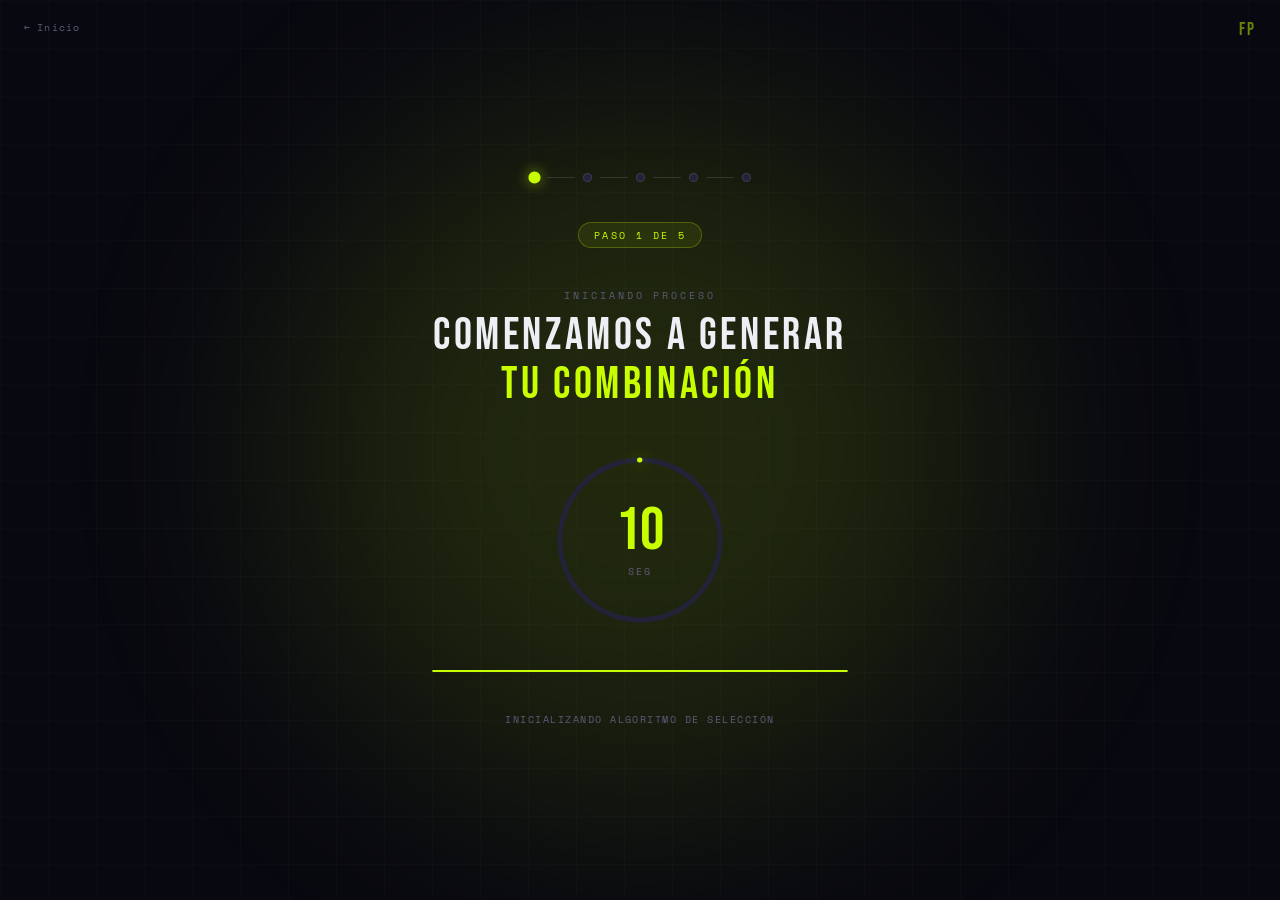
<file: espera/paso1.html>
<!DOCTYPE html>
<html lang="es">
<head>
  <meta charset="UTF-8"/>
  <meta name="viewport" content="width=device-width,initial-scale=1.0"/>
  <title>Formando Palabras · Paso 1 de 5</title>
  <meta http-equiv="X-Content-Type-Options" content="nosniff"/>
  <meta http-equiv="X-Frame-Options" content="DENY"/>
  <link rel="preconnect" href="https://fonts.googleapis.com"/>
  <link rel="preconnect" href="https://fonts.gstatic.com" crossorigin/>
  <link href="https://fonts.googleapis.com/css2?family=Syne:wght@700;800&family=Space+Mono&family=Bebas+Neue&display=swap" rel="stylesheet"/>
  <style>
    :root{
      --bg:#080810;--surface:#12121f;--surface2:#1a1a2e;--surface3:#222238;
      --border:rgba(255,255,255,0.07);--border2:rgba(255,255,255,0.12);
      --accent:#c8ff00;--accent-rgb:200,255,0;
      --text:#eeeef5;--text-2:#9898b8;--text-3:#5c5c7a;
      --f-head:'Syne',sans-serif;--f-display:'Bebas Neue',sans-serif;--f-mono:'Space Mono',monospace;
    }
    *,*::before,*::after{box-sizing:border-box;margin:0;padding:0}
    html{-webkit-font-smoothing:antialiased}
    body{
      background:var(--bg);color:var(--text);
      font-family:var(--f-head);
      min-height:100vh;overflow:hidden;
      display:flex;align-items:center;justify-content:center;
    }

    /* Grid overlay */
    body::before{
      content:'';position:fixed;inset:0;
      background-image:linear-gradient(rgba(255,255,255,.015) 1px,transparent 1px),linear-gradient(90deg,rgba(255,255,255,.015) 1px,transparent 1px);
      background-size:48px 48px;pointer-events:none;z-index:0;
    }

    /* Ambient blob única por paso */
    .blob{
      position:fixed;border-radius:50%;filter:blur(130px);
      opacity:.13;pointer-events:none;z-index:0;
      background:var(--accent);
      width:700px;height:700px;
      top:50%;left:50%;transform:translate(-50%,-50%);
      animation:pulse 4s ease-in-out infinite;
    }
    @keyframes pulse{0%,100%{transform:translate(-50%,-50%) scale(1);opacity:.13}50%{transform:translate(-50%,-50%) scale(1.15);opacity:.18}}

    /* Inner */
    .inner{
      position:relative;z-index:1;
      display:flex;flex-direction:column;
      align-items:center;gap:2.5rem;
      width:100%;max-width:480px;
      padding:2rem;text-align:center;
    }

    /* Step bar top */
    .steps{
      display:flex;gap:.5rem;align-items:center;
    }
    .sdot{
      width:9px;height:9px;border-radius:50%;
      background:var(--surface3);border:1px solid var(--border2);
      transition:all .3s;
    }
    .sdot.done{background:rgba(var(--accent-rgb),.35);border-color:rgba(var(--accent-rgb),.5)}
    .sdot.active{background:var(--accent);border-color:var(--accent);box-shadow:0 0 10px rgba(var(--accent-rgb),.6);transform:scale(1.35)}
    .sline{width:28px;height:1px;background:var(--border2);flex-shrink:0}
    .sline.done{background:rgba(var(--accent-rgb),.4)}

    /* Number badge */
    .step-badge{
      font-family:var(--f-mono);font-size:.6rem;letter-spacing:.25em;
      text-transform:uppercase;color:var(--accent);
      background:rgba(var(--accent-rgb),.08);
      border:1px solid rgba(var(--accent-rgb),.25);
      border-radius:99px;padding:.3rem .9rem;
    }

    /* Headline */
    .headline-top{
      font-family:var(--f-mono);font-size:.62rem;letter-spacing:.3em;
      text-transform:uppercase;color:var(--text-3);margin-bottom:.5rem;
    }
    .headline-main{
      font-family:var(--f-display);
      font-size:clamp(2rem,7vw,2.8rem);
      letter-spacing:.08em;line-height:1.1;color:var(--text);
    }
    .headline-main em{color:var(--accent);font-style:normal}

    /* Ring */
    .ring-wrap{position:relative;width:180px;height:180px;flex-shrink:0}
    .ring-wrap svg{transform:rotate(-90deg)}
    .ring-track{fill:none;stroke:var(--surface3);stroke-width:5}
    .ring-fill{
      fill:none;stroke:var(--accent);stroke-width:5;
      stroke-linecap:round;stroke-dasharray:502;stroke-dashoffset:0;
      filter:drop-shadow(0 0 8px rgba(var(--accent-rgb),.65));
    }
    .ring-center{
      position:absolute;inset:0;
      display:flex;flex-direction:column;align-items:center;justify-content:center;gap:.1rem;
    }
    .ring-num{font-family:var(--f-display);font-size:3.8rem;color:var(--accent);line-height:1}
    .ring-unit{font-family:var(--f-mono);font-size:.6rem;color:var(--text-3);letter-spacing:.2em;text-transform:uppercase}

    /* Progress bar */
    .bar-wrap{width:100%;height:2px;background:var(--surface3);border-radius:99px;overflow:hidden}
    .bar-fill{height:100%;background:var(--accent);border-radius:99px;width:0%;box-shadow:0 0 8px rgba(var(--accent-rgb),.5)}

    /* Status */
    .status{font-family:var(--f-mono);font-size:.62rem;letter-spacing:.15em;text-transform:uppercase;color:var(--text-3)}

    /* Back link */
    .back-link{
      position:fixed;top:1.2rem;left:1.5rem;z-index:10;
      font-family:var(--f-mono);font-size:.65rem;color:var(--text-3);
      letter-spacing:.1em;text-decoration:none;
      display:flex;align-items:center;gap:.4rem;
      transition:color .2s;
    }
    .back-link:hover{color:var(--accent)}
    .back-link::before{content:'←'}

    /* Page title top-right */
    .page-id{
      position:fixed;top:1.2rem;right:1.5rem;z-index:10;
      font-family:var(--f-display);font-size:1.1rem;
      color:var(--accent);letter-spacing:.1em;opacity:.5;
    }

    /* Entrance animation */
    .inner{animation:fadeUp .45s cubic-bezier(.22,1,.36,1) both}
    @keyframes fadeUp{from{opacity:0;transform:translateY(20px)}to{opacity:1;transform:translateY(0)}}
  </style>
</head>
<body>

<div class="blob"></div>
<a class="back-link" href="../index.html">Inicio</a>
<div class="page-id">FP</div>

<div class="inner">

  <!-- Dots -->
  <div class="steps" id="steps"></div>

  <!-- Badge -->
  <div class="step-badge">Paso 1 de 5</div>

  <!-- Headline -->
  <div>
    <div class="headline-top">INICIANDO PROCESO</div>
    <div class="headline-main">Comenzamos a generar<br/><em>tu combinación</em></div>
  </div>

  <!-- Ring -->
  <div class="ring-wrap">
    <svg width="180" height="180" viewBox="0 0 180 180" aria-hidden="true">
      <circle class="ring-track" cx="90" cy="90" r="80"/>
      <circle class="ring-fill" cx="90" cy="90" r="80" id="ring"/>
    </svg>
    <div class="ring-center">
      <div class="ring-num" id="num">11</div>
      <div class="ring-unit">seg</div>
    </div>
  </div>

  <!-- Bar -->
  <div class="bar-wrap"><div class="bar-fill" id="bar"></div></div>

  <!-- Status -->
  <div class="status">inicializando algoritmo de selección</div>

</div>

<script>
const SECS     = 11;
const STEP     = 1;
const TOTAL    = 5;
const NEXT_URL = 'paso2.html';

// Dots
(function(){
  const wrap = document.getElementById('steps');
  for(let i=1;i<=TOTAL;i++){
    const d=document.createElement('div');
    d.className='sdot'+(i<STEP?' done':i===STEP?' active':'');
    wrap.appendChild(d);
    if(i<TOTAL){
      const l=document.createElement('div');
      l.className='sline'+(i<STEP?' done':'');
      wrap.appendChild(l);
    }
  }
})();

// Guardar palabra generada si no existe
if(!sessionStorage.getItem('fp_word')){
  const L='ABCDEFGHIJKLMNOPQRSTUVWXYZ';
  sessionStorage.setItem('fp_word',[0,1,2,3].map(()=>L[Math.floor(Math.random()*26)]).join(''));
}

// Countdown
let rem = SECS;
const numEl  = document.getElementById('num');
const ringEl = document.getElementById('ring');
const barEl  = document.getElementById('bar');
const C      = 2*Math.PI*80;

numEl.textContent = rem;
ringEl.style.transition='none';
ringEl.style.strokeDashoffset='0';
barEl.style.transition='none';
barEl.style.width='0%';

requestAnimationFrame(()=>requestAnimationFrame(()=>{
  ringEl.style.transition=`stroke-dashoffset ${SECS}s linear`;
  ringEl.style.strokeDashoffset=C;
  barEl.style.transition=`width ${SECS}s linear`;
  barEl.style.width='100%';
}));

const iv=setInterval(()=>{
  rem--;
  numEl.textContent=rem;
  if(rem<=0){
    clearInterval(iv);
    window.location.href=NEXT_URL;
  }
},1000);
</script>
</body>
</html>
</file>
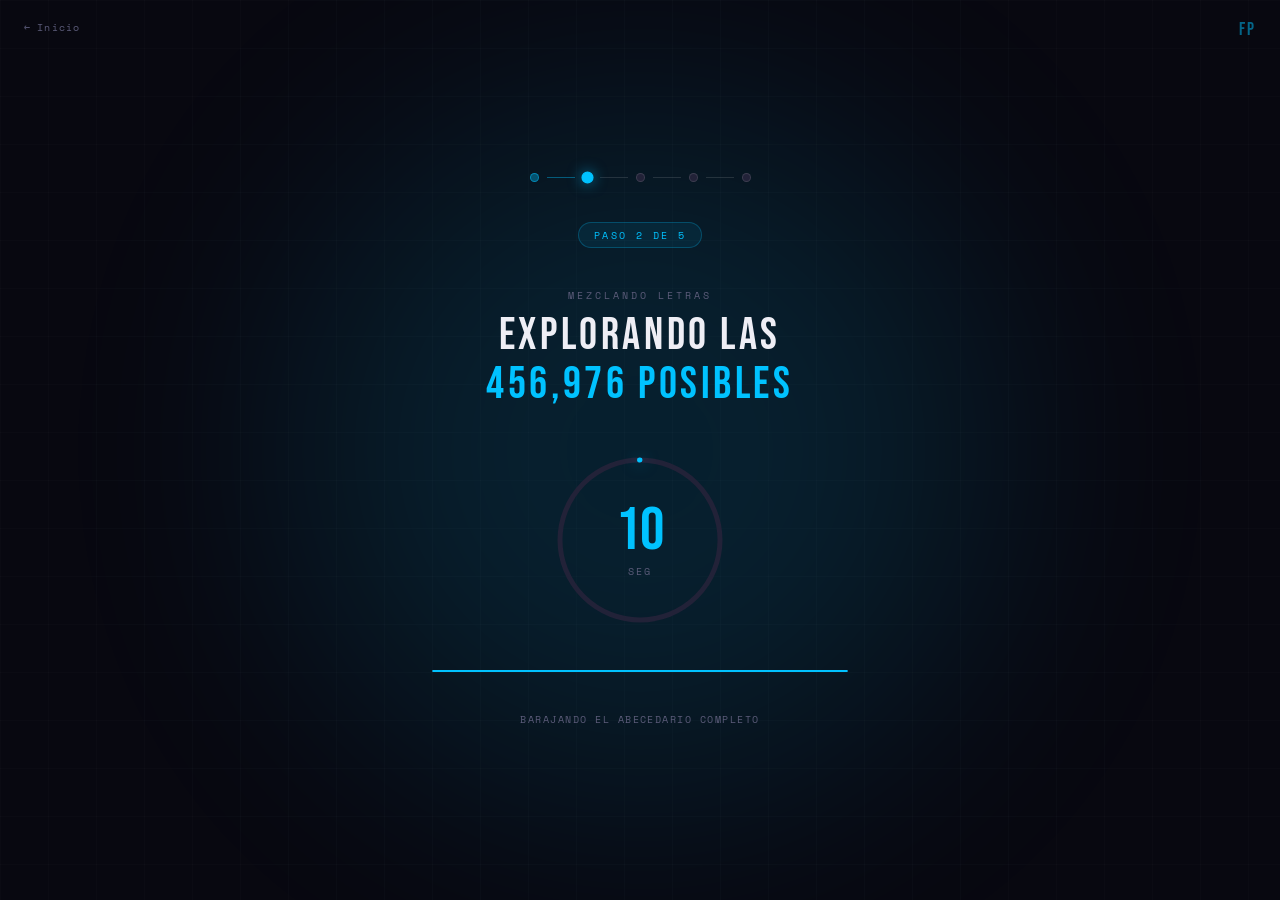
<file: espera/paso2.html>
<!DOCTYPE html>
<html lang="es">
<head>
  <meta charset="UTF-8"/>
  <meta name="viewport" content="width=device-width,initial-scale=1.0"/>
  <title>Formando Palabras · Paso 2 de 5</title>
  <meta http-equiv="X-Content-Type-Options" content="nosniff"/>
  <meta http-equiv="X-Frame-Options" content="DENY"/>
  <link rel="preconnect" href="https://fonts.googleapis.com"/>
  <link rel="preconnect" href="https://fonts.gstatic.com" crossorigin/>
  <link href="https://fonts.googleapis.com/css2?family=Syne:wght@700;800&family=Space+Mono&family=Bebas+Neue&display=swap" rel="stylesheet"/>
  <style>
    :root{
      --bg:#080810;--surface:#12121f;--surface2:#1a1a2e;--surface3:#222238;
      --border:rgba(255,255,255,0.07);--border2:rgba(255,255,255,0.12);
      --accent:#00c2ff;--accent-rgb:0,194,255;
      --text:#eeeef5;--text-2:#9898b8;--text-3:#5c5c7a;
      --f-head:'Syne',sans-serif;--f-display:'Bebas Neue',sans-serif;--f-mono:'Space Mono',monospace;
    }
    *,*::before,*::after{box-sizing:border-box;margin:0;padding:0}
    html{-webkit-font-smoothing:antialiased}
    body{
      background:var(--bg);color:var(--text);
      font-family:var(--f-head);
      min-height:100vh;overflow:hidden;
      display:flex;align-items:center;justify-content:center;
    }

    /* Grid overlay */
    body::before{
      content:'';position:fixed;inset:0;
      background-image:linear-gradient(rgba(255,255,255,.015) 1px,transparent 1px),linear-gradient(90deg,rgba(255,255,255,.015) 1px,transparent 1px);
      background-size:48px 48px;pointer-events:none;z-index:0;
    }

    /* Ambient blob única por paso */
    .blob{
      position:fixed;border-radius:50%;filter:blur(130px);
      opacity:.13;pointer-events:none;z-index:0;
      background:var(--accent);
      width:700px;height:700px;
      top:50%;left:50%;transform:translate(-50%,-50%);
      animation:pulse 4s ease-in-out infinite;
    }
    @keyframes pulse{0%,100%{transform:translate(-50%,-50%) scale(1);opacity:.13}50%{transform:translate(-50%,-50%) scale(1.15);opacity:.18}}

    /* Inner */
    .inner{
      position:relative;z-index:1;
      display:flex;flex-direction:column;
      align-items:center;gap:2.5rem;
      width:100%;max-width:480px;
      padding:2rem;text-align:center;
    }

    /* Step bar top */
    .steps{
      display:flex;gap:.5rem;align-items:center;
    }
    .sdot{
      width:9px;height:9px;border-radius:50%;
      background:var(--surface3);border:1px solid var(--border2);
      transition:all .3s;
    }
    .sdot.done{background:rgba(var(--accent-rgb),.35);border-color:rgba(var(--accent-rgb),.5)}
    .sdot.active{background:var(--accent);border-color:var(--accent);box-shadow:0 0 10px rgba(var(--accent-rgb),.6);transform:scale(1.35)}
    .sline{width:28px;height:1px;background:var(--border2);flex-shrink:0}
    .sline.done{background:rgba(var(--accent-rgb),.4)}

    /* Number badge */
    .step-badge{
      font-family:var(--f-mono);font-size:.6rem;letter-spacing:.25em;
      text-transform:uppercase;color:var(--accent);
      background:rgba(var(--accent-rgb),.08);
      border:1px solid rgba(var(--accent-rgb),.25);
      border-radius:99px;padding:.3rem .9rem;
    }

    /* Headline */
    .headline-top{
      font-family:var(--f-mono);font-size:.62rem;letter-spacing:.3em;
      text-transform:uppercase;color:var(--text-3);margin-bottom:.5rem;
    }
    .headline-main{
      font-family:var(--f-display);
      font-size:clamp(2rem,7vw,2.8rem);
      letter-spacing:.08em;line-height:1.1;color:var(--text);
    }
    .headline-main em{color:var(--accent);font-style:normal}

    /* Ring */
    .ring-wrap{position:relative;width:180px;height:180px;flex-shrink:0}
    .ring-wrap svg{transform:rotate(-90deg)}
    .ring-track{fill:none;stroke:var(--surface3);stroke-width:5}
    .ring-fill{
      fill:none;stroke:var(--accent);stroke-width:5;
      stroke-linecap:round;stroke-dasharray:502;stroke-dashoffset:0;
      filter:drop-shadow(0 0 8px rgba(var(--accent-rgb),.65));
    }
    .ring-center{
      position:absolute;inset:0;
      display:flex;flex-direction:column;align-items:center;justify-content:center;gap:.1rem;
    }
    .ring-num{font-family:var(--f-display);font-size:3.8rem;color:var(--accent);line-height:1}
    .ring-unit{font-family:var(--f-mono);font-size:.6rem;color:var(--text-3);letter-spacing:.2em;text-transform:uppercase}

    /* Progress bar */
    .bar-wrap{width:100%;height:2px;background:var(--surface3);border-radius:99px;overflow:hidden}
    .bar-fill{height:100%;background:var(--accent);border-radius:99px;width:0%;box-shadow:0 0 8px rgba(var(--accent-rgb),.5)}

    /* Status */
    .status{font-family:var(--f-mono);font-size:.62rem;letter-spacing:.15em;text-transform:uppercase;color:var(--text-3)}

    /* Back link */
    .back-link{
      position:fixed;top:1.2rem;left:1.5rem;z-index:10;
      font-family:var(--f-mono);font-size:.65rem;color:var(--text-3);
      letter-spacing:.1em;text-decoration:none;
      display:flex;align-items:center;gap:.4rem;
      transition:color .2s;
    }
    .back-link:hover{color:var(--accent)}
    .back-link::before{content:'←'}

    /* Page title top-right */
    .page-id{
      position:fixed;top:1.2rem;right:1.5rem;z-index:10;
      font-family:var(--f-display);font-size:1.1rem;
      color:var(--accent);letter-spacing:.1em;opacity:.5;
    }

    /* Entrance animation */
    .inner{animation:fadeUp .45s cubic-bezier(.22,1,.36,1) both}
    @keyframes fadeUp{from{opacity:0;transform:translateY(20px)}to{opacity:1;transform:translateY(0)}}
  </style>
</head>
<body>

<div class="blob"></div>
<a class="back-link" href="../index.html">Inicio</a>
<div class="page-id">FP</div>

<div class="inner">

  <!-- Dots -->
  <div class="steps" id="steps"></div>

  <!-- Badge -->
  <div class="step-badge">Paso 2 de 5</div>

  <!-- Headline -->
  <div>
    <div class="headline-top">MEZCLANDO LETRAS</div>
    <div class="headline-main">Explorando las<br/><em>456,976 posibles</em></div>
  </div>

  <!-- Ring -->
  <div class="ring-wrap">
    <svg width="180" height="180" viewBox="0 0 180 180" aria-hidden="true">
      <circle class="ring-track" cx="90" cy="90" r="80"/>
      <circle class="ring-fill" cx="90" cy="90" r="80" id="ring"/>
    </svg>
    <div class="ring-center">
      <div class="ring-num" id="num">11</div>
      <div class="ring-unit">seg</div>
    </div>
  </div>

  <!-- Bar -->
  <div class="bar-wrap"><div class="bar-fill" id="bar"></div></div>

  <!-- Status -->
  <div class="status">barajando el abecedario completo</div>

</div>

<script>
const SECS     = 11;
const STEP     = 2;
const TOTAL    = 5;
const NEXT_URL = 'paso3.html';

// Dots
(function(){
  const wrap = document.getElementById('steps');
  for(let i=1;i<=TOTAL;i++){
    const d=document.createElement('div');
    d.className='sdot'+(i<STEP?' done':i===STEP?' active':'');
    wrap.appendChild(d);
    if(i<TOTAL){
      const l=document.createElement('div');
      l.className='sline'+(i<STEP?' done':'');
      wrap.appendChild(l);
    }
  }
})();

// Guardar palabra generada si no existe
if(!sessionStorage.getItem('fp_word')){
  const L='ABCDEFGHIJKLMNOPQRSTUVWXYZ';
  sessionStorage.setItem('fp_word',[0,1,2,3].map(()=>L[Math.floor(Math.random()*26)]).join(''));
}

// Countdown
let rem = SECS;
const numEl  = document.getElementById('num');
const ringEl = document.getElementById('ring');
const barEl  = document.getElementById('bar');
const C      = 2*Math.PI*80;

numEl.textContent = rem;
ringEl.style.transition='none';
ringEl.style.strokeDashoffset='0';
barEl.style.transition='none';
barEl.style.width='0%';

requestAnimationFrame(()=>requestAnimationFrame(()=>{
  ringEl.style.transition=`stroke-dashoffset ${SECS}s linear`;
  ringEl.style.strokeDashoffset=C;
  barEl.style.transition=`width ${SECS}s linear`;
  barEl.style.width='100%';
}));

const iv=setInterval(()=>{
  rem--;
  numEl.textContent=rem;
  if(rem<=0){
    clearInterval(iv);
    window.location.href=NEXT_URL;
  }
},1000);
</script>
</body>
</html>
</file>
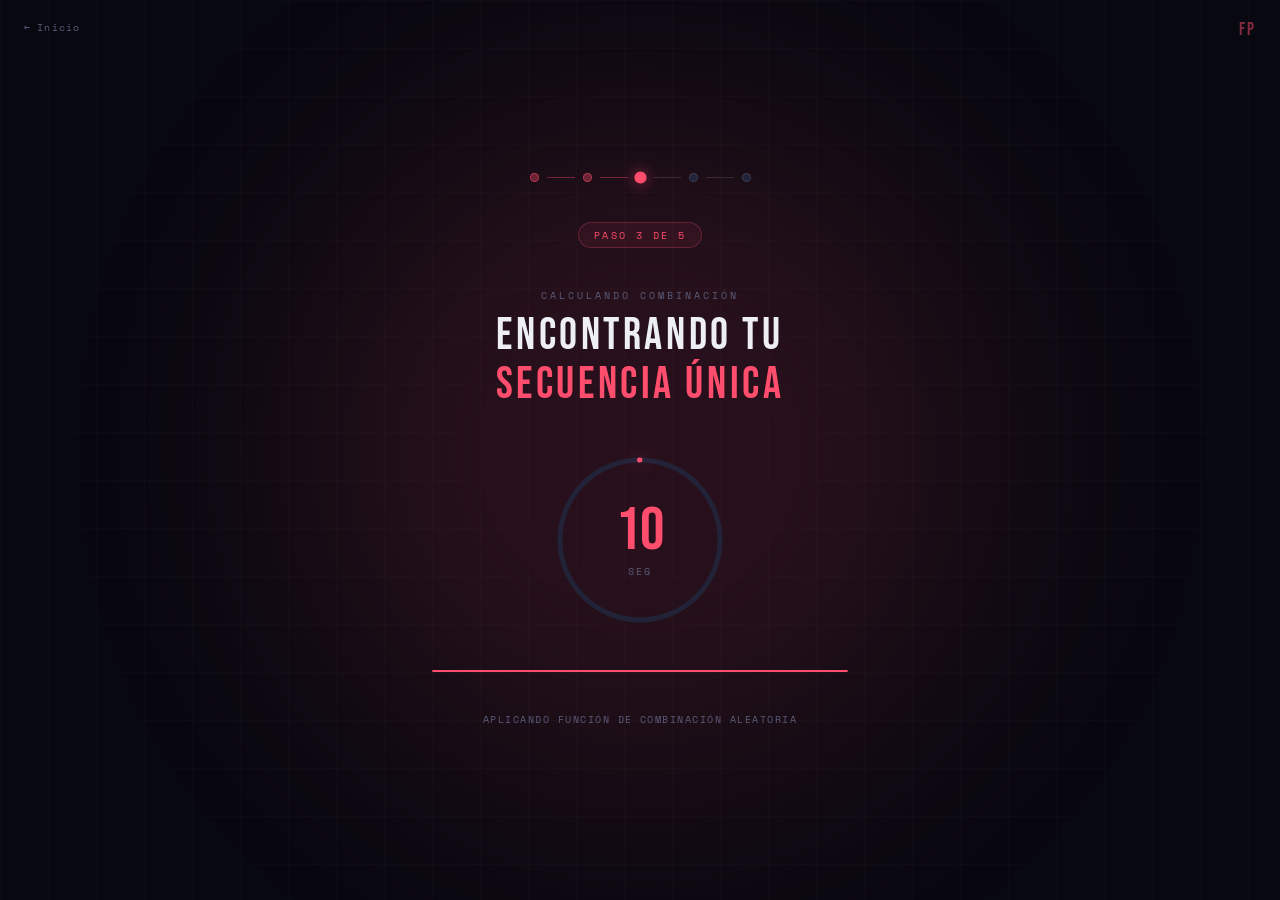
<file: espera/paso3.html>
<!DOCTYPE html>
<html lang="es">
<head>
  <meta charset="UTF-8"/>
  <meta name="viewport" content="width=device-width,initial-scale=1.0"/>
  <title>Formando Palabras · Paso 3 de 5</title>
  <meta http-equiv="X-Content-Type-Options" content="nosniff"/>
  <meta http-equiv="X-Frame-Options" content="DENY"/>
  <link rel="preconnect" href="https://fonts.googleapis.com"/>
  <link rel="preconnect" href="https://fonts.gstatic.com" crossorigin/>
  <link href="https://fonts.googleapis.com/css2?family=Syne:wght@700;800&family=Space+Mono&family=Bebas+Neue&display=swap" rel="stylesheet"/>
  <style>
    :root{
      --bg:#080810;--surface:#12121f;--surface2:#1a1a2e;--surface3:#222238;
      --border:rgba(255,255,255,0.07);--border2:rgba(255,255,255,0.12);
      --accent:#ff4d6d;--accent-rgb:255,77,109;
      --text:#eeeef5;--text-2:#9898b8;--text-3:#5c5c7a;
      --f-head:'Syne',sans-serif;--f-display:'Bebas Neue',sans-serif;--f-mono:'Space Mono',monospace;
    }
    *,*::before,*::after{box-sizing:border-box;margin:0;padding:0}
    html{-webkit-font-smoothing:antialiased}
    body{
      background:var(--bg);color:var(--text);
      font-family:var(--f-head);
      min-height:100vh;overflow:hidden;
      display:flex;align-items:center;justify-content:center;
    }

    /* Grid overlay */
    body::before{
      content:'';position:fixed;inset:0;
      background-image:linear-gradient(rgba(255,255,255,.015) 1px,transparent 1px),linear-gradient(90deg,rgba(255,255,255,.015) 1px,transparent 1px);
      background-size:48px 48px;pointer-events:none;z-index:0;
    }

    /* Ambient blob única por paso */
    .blob{
      position:fixed;border-radius:50%;filter:blur(130px);
      opacity:.13;pointer-events:none;z-index:0;
      background:var(--accent);
      width:700px;height:700px;
      top:50%;left:50%;transform:translate(-50%,-50%);
      animation:pulse 4s ease-in-out infinite;
    }
    @keyframes pulse{0%,100%{transform:translate(-50%,-50%) scale(1);opacity:.13}50%{transform:translate(-50%,-50%) scale(1.15);opacity:.18}}

    /* Inner */
    .inner{
      position:relative;z-index:1;
      display:flex;flex-direction:column;
      align-items:center;gap:2.5rem;
      width:100%;max-width:480px;
      padding:2rem;text-align:center;
    }

    /* Step bar top */
    .steps{
      display:flex;gap:.5rem;align-items:center;
    }
    .sdot{
      width:9px;height:9px;border-radius:50%;
      background:var(--surface3);border:1px solid var(--border2);
      transition:all .3s;
    }
    .sdot.done{background:rgba(var(--accent-rgb),.35);border-color:rgba(var(--accent-rgb),.5)}
    .sdot.active{background:var(--accent);border-color:var(--accent);box-shadow:0 0 10px rgba(var(--accent-rgb),.6);transform:scale(1.35)}
    .sline{width:28px;height:1px;background:var(--border2);flex-shrink:0}
    .sline.done{background:rgba(var(--accent-rgb),.4)}

    /* Number badge */
    .step-badge{
      font-family:var(--f-mono);font-size:.6rem;letter-spacing:.25em;
      text-transform:uppercase;color:var(--accent);
      background:rgba(var(--accent-rgb),.08);
      border:1px solid rgba(var(--accent-rgb),.25);
      border-radius:99px;padding:.3rem .9rem;
    }

    /* Headline */
    .headline-top{
      font-family:var(--f-mono);font-size:.62rem;letter-spacing:.3em;
      text-transform:uppercase;color:var(--text-3);margin-bottom:.5rem;
    }
    .headline-main{
      font-family:var(--f-display);
      font-size:clamp(2rem,7vw,2.8rem);
      letter-spacing:.08em;line-height:1.1;color:var(--text);
    }
    .headline-main em{color:var(--accent);font-style:normal}

    /* Ring */
    .ring-wrap{position:relative;width:180px;height:180px;flex-shrink:0}
    .ring-wrap svg{transform:rotate(-90deg)}
    .ring-track{fill:none;stroke:var(--surface3);stroke-width:5}
    .ring-fill{
      fill:none;stroke:var(--accent);stroke-width:5;
      stroke-linecap:round;stroke-dasharray:502;stroke-dashoffset:0;
      filter:drop-shadow(0 0 8px rgba(var(--accent-rgb),.65));
    }
    .ring-center{
      position:absolute;inset:0;
      display:flex;flex-direction:column;align-items:center;justify-content:center;gap:.1rem;
    }
    .ring-num{font-family:var(--f-display);font-size:3.8rem;color:var(--accent);line-height:1}
    .ring-unit{font-family:var(--f-mono);font-size:.6rem;color:var(--text-3);letter-spacing:.2em;text-transform:uppercase}

    /* Progress bar */
    .bar-wrap{width:100%;height:2px;background:var(--surface3);border-radius:99px;overflow:hidden}
    .bar-fill{height:100%;background:var(--accent);border-radius:99px;width:0%;box-shadow:0 0 8px rgba(var(--accent-rgb),.5)}

    /* Status */
    .status{font-family:var(--f-mono);font-size:.62rem;letter-spacing:.15em;text-transform:uppercase;color:var(--text-3)}

    /* Back link */
    .back-link{
      position:fixed;top:1.2rem;left:1.5rem;z-index:10;
      font-family:var(--f-mono);font-size:.65rem;color:var(--text-3);
      letter-spacing:.1em;text-decoration:none;
      display:flex;align-items:center;gap:.4rem;
      transition:color .2s;
    }
    .back-link:hover{color:var(--accent)}
    .back-link::before{content:'←'}

    /* Page title top-right */
    .page-id{
      position:fixed;top:1.2rem;right:1.5rem;z-index:10;
      font-family:var(--f-display);font-size:1.1rem;
      color:var(--accent);letter-spacing:.1em;opacity:.5;
    }

    /* Entrance animation */
    .inner{animation:fadeUp .45s cubic-bezier(.22,1,.36,1) both}
    @keyframes fadeUp{from{opacity:0;transform:translateY(20px)}to{opacity:1;transform:translateY(0)}}
  </style>
</head>
<body>

<div class="blob"></div>
<a class="back-link" href="../index.html">Inicio</a>
<div class="page-id">FP</div>

<div class="inner">

  <!-- Dots -->
  <div class="steps" id="steps"></div>

  <!-- Badge -->
  <div class="step-badge">Paso 3 de 5</div>

  <!-- Headline -->
  <div>
    <div class="headline-top">CALCULANDO COMBINACIÓN</div>
    <div class="headline-main">Encontrando tu<br/><em>secuencia única</em></div>
  </div>

  <!-- Ring -->
  <div class="ring-wrap">
    <svg width="180" height="180" viewBox="0 0 180 180" aria-hidden="true">
      <circle class="ring-track" cx="90" cy="90" r="80"/>
      <circle class="ring-fill" cx="90" cy="90" r="80" id="ring"/>
    </svg>
    <div class="ring-center">
      <div class="ring-num" id="num">11</div>
      <div class="ring-unit">seg</div>
    </div>
  </div>

  <!-- Bar -->
  <div class="bar-wrap"><div class="bar-fill" id="bar"></div></div>

  <!-- Status -->
  <div class="status">aplicando función de combinación aleatoria</div>

</div>

<script>
const SECS     = 11;
const STEP     = 3;
const TOTAL    = 5;
const NEXT_URL = 'paso4.html';

// Dots
(function(){
  const wrap = document.getElementById('steps');
  for(let i=1;i<=TOTAL;i++){
    const d=document.createElement('div');
    d.className='sdot'+(i<STEP?' done':i===STEP?' active':'');
    wrap.appendChild(d);
    if(i<TOTAL){
      const l=document.createElement('div');
      l.className='sline'+(i<STEP?' done':'');
      wrap.appendChild(l);
    }
  }
})();

// Guardar palabra generada si no existe
if(!sessionStorage.getItem('fp_word')){
  const L='ABCDEFGHIJKLMNOPQRSTUVWXYZ';
  sessionStorage.setItem('fp_word',[0,1,2,3].map(()=>L[Math.floor(Math.random()*26)]).join(''));
}

// Countdown
let rem = SECS;
const numEl  = document.getElementById('num');
const ringEl = document.getElementById('ring');
const barEl  = document.getElementById('bar');
const C      = 2*Math.PI*80;

numEl.textContent = rem;
ringEl.style.transition='none';
ringEl.style.strokeDashoffset='0';
barEl.style.transition='none';
barEl.style.width='0%';

requestAnimationFrame(()=>requestAnimationFrame(()=>{
  ringEl.style.transition=`stroke-dashoffset ${SECS}s linear`;
  ringEl.style.strokeDashoffset=C;
  barEl.style.transition=`width ${SECS}s linear`;
  barEl.style.width='100%';
}));

const iv=setInterval(()=>{
  rem--;
  numEl.textContent=rem;
  if(rem<=0){
    clearInterval(iv);
    window.location.href=NEXT_URL;
  }
},1000);
</script>
</body>
</html>
</file>
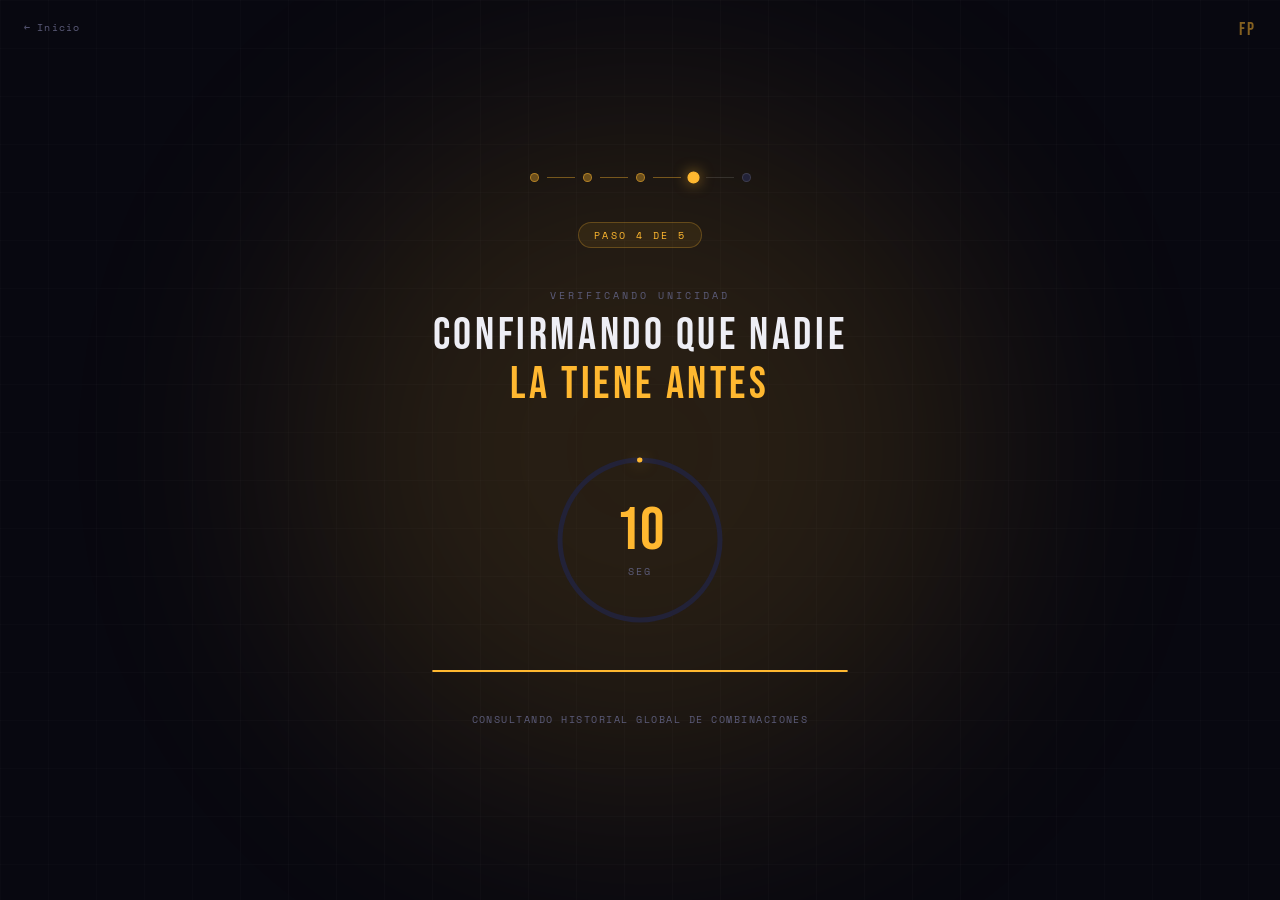
<file: espera/paso4.html>
<!DOCTYPE html>
<html lang="es">
<head>
  <meta charset="UTF-8"/>
  <meta name="viewport" content="width=device-width,initial-scale=1.0"/>
  <title>Formando Palabras · Paso 4 de 5</title>
  <meta http-equiv="X-Content-Type-Options" content="nosniff"/>
  <meta http-equiv="X-Frame-Options" content="DENY"/>
  <link rel="preconnect" href="https://fonts.googleapis.com"/>
  <link rel="preconnect" href="https://fonts.gstatic.com" crossorigin/>
  <link href="https://fonts.googleapis.com/css2?family=Syne:wght@700;800&family=Space+Mono&family=Bebas+Neue&display=swap" rel="stylesheet"/>
  <style>
    :root{
      --bg:#080810;--surface:#12121f;--surface2:#1a1a2e;--surface3:#222238;
      --border:rgba(255,255,255,0.07);--border2:rgba(255,255,255,0.12);
      --accent:#ffb830;--accent-rgb:255,184,48;
      --text:#eeeef5;--text-2:#9898b8;--text-3:#5c5c7a;
      --f-head:'Syne',sans-serif;--f-display:'Bebas Neue',sans-serif;--f-mono:'Space Mono',monospace;
    }
    *,*::before,*::after{box-sizing:border-box;margin:0;padding:0}
    html{-webkit-font-smoothing:antialiased}
    body{
      background:var(--bg);color:var(--text);
      font-family:var(--f-head);
      min-height:100vh;overflow:hidden;
      display:flex;align-items:center;justify-content:center;
    }

    /* Grid overlay */
    body::before{
      content:'';position:fixed;inset:0;
      background-image:linear-gradient(rgba(255,255,255,.015) 1px,transparent 1px),linear-gradient(90deg,rgba(255,255,255,.015) 1px,transparent 1px);
      background-size:48px 48px;pointer-events:none;z-index:0;
    }

    /* Ambient blob única por paso */
    .blob{
      position:fixed;border-radius:50%;filter:blur(130px);
      opacity:.13;pointer-events:none;z-index:0;
      background:var(--accent);
      width:700px;height:700px;
      top:50%;left:50%;transform:translate(-50%,-50%);
      animation:pulse 4s ease-in-out infinite;
    }
    @keyframes pulse{0%,100%{transform:translate(-50%,-50%) scale(1);opacity:.13}50%{transform:translate(-50%,-50%) scale(1.15);opacity:.18}}

    /* Inner */
    .inner{
      position:relative;z-index:1;
      display:flex;flex-direction:column;
      align-items:center;gap:2.5rem;
      width:100%;max-width:480px;
      padding:2rem;text-align:center;
    }

    /* Step bar top */
    .steps{
      display:flex;gap:.5rem;align-items:center;
    }
    .sdot{
      width:9px;height:9px;border-radius:50%;
      background:var(--surface3);border:1px solid var(--border2);
      transition:all .3s;
    }
    .sdot.done{background:rgba(var(--accent-rgb),.35);border-color:rgba(var(--accent-rgb),.5)}
    .sdot.active{background:var(--accent);border-color:var(--accent);box-shadow:0 0 10px rgba(var(--accent-rgb),.6);transform:scale(1.35)}
    .sline{width:28px;height:1px;background:var(--border2);flex-shrink:0}
    .sline.done{background:rgba(var(--accent-rgb),.4)}

    /* Number badge */
    .step-badge{
      font-family:var(--f-mono);font-size:.6rem;letter-spacing:.25em;
      text-transform:uppercase;color:var(--accent);
      background:rgba(var(--accent-rgb),.08);
      border:1px solid rgba(var(--accent-rgb),.25);
      border-radius:99px;padding:.3rem .9rem;
    }

    /* Headline */
    .headline-top{
      font-family:var(--f-mono);font-size:.62rem;letter-spacing:.3em;
      text-transform:uppercase;color:var(--text-3);margin-bottom:.5rem;
    }
    .headline-main{
      font-family:var(--f-display);
      font-size:clamp(2rem,7vw,2.8rem);
      letter-spacing:.08em;line-height:1.1;color:var(--text);
    }
    .headline-main em{color:var(--accent);font-style:normal}

    /* Ring */
    .ring-wrap{position:relative;width:180px;height:180px;flex-shrink:0}
    .ring-wrap svg{transform:rotate(-90deg)}
    .ring-track{fill:none;stroke:var(--surface3);stroke-width:5}
    .ring-fill{
      fill:none;stroke:var(--accent);stroke-width:5;
      stroke-linecap:round;stroke-dasharray:502;stroke-dashoffset:0;
      filter:drop-shadow(0 0 8px rgba(var(--accent-rgb),.65));
    }
    .ring-center{
      position:absolute;inset:0;
      display:flex;flex-direction:column;align-items:center;justify-content:center;gap:.1rem;
    }
    .ring-num{font-family:var(--f-display);font-size:3.8rem;color:var(--accent);line-height:1}
    .ring-unit{font-family:var(--f-mono);font-size:.6rem;color:var(--text-3);letter-spacing:.2em;text-transform:uppercase}

    /* Progress bar */
    .bar-wrap{width:100%;height:2px;background:var(--surface3);border-radius:99px;overflow:hidden}
    .bar-fill{height:100%;background:var(--accent);border-radius:99px;width:0%;box-shadow:0 0 8px rgba(var(--accent-rgb),.5)}

    /* Status */
    .status{font-family:var(--f-mono);font-size:.62rem;letter-spacing:.15em;text-transform:uppercase;color:var(--text-3)}

    /* Back link */
    .back-link{
      position:fixed;top:1.2rem;left:1.5rem;z-index:10;
      font-family:var(--f-mono);font-size:.65rem;color:var(--text-3);
      letter-spacing:.1em;text-decoration:none;
      display:flex;align-items:center;gap:.4rem;
      transition:color .2s;
    }
    .back-link:hover{color:var(--accent)}
    .back-link::before{content:'←'}

    /* Page title top-right */
    .page-id{
      position:fixed;top:1.2rem;right:1.5rem;z-index:10;
      font-family:var(--f-display);font-size:1.1rem;
      color:var(--accent);letter-spacing:.1em;opacity:.5;
    }

    /* Entrance animation */
    .inner{animation:fadeUp .45s cubic-bezier(.22,1,.36,1) both}
    @keyframes fadeUp{from{opacity:0;transform:translateY(20px)}to{opacity:1;transform:translateY(0)}}
  </style>
</head>
<body>

<div class="blob"></div>
<a class="back-link" href="../index.html">Inicio</a>
<div class="page-id">FP</div>

<div class="inner">

  <!-- Dots -->
  <div class="steps" id="steps"></div>

  <!-- Badge -->
  <div class="step-badge">Paso 4 de 5</div>

  <!-- Headline -->
  <div>
    <div class="headline-top">VERIFICANDO UNICIDAD</div>
    <div class="headline-main">Confirmando que nadie<br/><em>la tiene antes</em></div>
  </div>

  <!-- Ring -->
  <div class="ring-wrap">
    <svg width="180" height="180" viewBox="0 0 180 180" aria-hidden="true">
      <circle class="ring-track" cx="90" cy="90" r="80"/>
      <circle class="ring-fill" cx="90" cy="90" r="80" id="ring"/>
    </svg>
    <div class="ring-center">
      <div class="ring-num" id="num">11</div>
      <div class="ring-unit">seg</div>
    </div>
  </div>

  <!-- Bar -->
  <div class="bar-wrap"><div class="bar-fill" id="bar"></div></div>

  <!-- Status -->
  <div class="status">consultando historial global de combinaciones</div>

</div>

<script>
const SECS     = 11;
const STEP     = 4;
const TOTAL    = 5;
const NEXT_URL = 'paso5.html';

// Dots
(function(){
  const wrap = document.getElementById('steps');
  for(let i=1;i<=TOTAL;i++){
    const d=document.createElement('div');
    d.className='sdot'+(i<STEP?' done':i===STEP?' active':'');
    wrap.appendChild(d);
    if(i<TOTAL){
      const l=document.createElement('div');
      l.className='sline'+(i<STEP?' done':'');
      wrap.appendChild(l);
    }
  }
})();

// Guardar palabra generada si no existe
if(!sessionStorage.getItem('fp_word')){
  const L='ABCDEFGHIJKLMNOPQRSTUVWXYZ';
  sessionStorage.setItem('fp_word',[0,1,2,3].map(()=>L[Math.floor(Math.random()*26)]).join(''));
}

// Countdown
let rem = SECS;
const numEl  = document.getElementById('num');
const ringEl = document.getElementById('ring');
const barEl  = document.getElementById('bar');
const C      = 2*Math.PI*80;

numEl.textContent = rem;
ringEl.style.transition='none';
ringEl.style.strokeDashoffset='0';
barEl.style.transition='none';
barEl.style.width='0%';

requestAnimationFrame(()=>requestAnimationFrame(()=>{
  ringEl.style.transition=`stroke-dashoffset ${SECS}s linear`;
  ringEl.style.strokeDashoffset=C;
  barEl.style.transition=`width ${SECS}s linear`;
  barEl.style.width='100%';
}));

const iv=setInterval(()=>{
  rem--;
  numEl.textContent=rem;
  if(rem<=0){
    clearInterval(iv);
    window.location.href=NEXT_URL;
  }
},1000);
</script>
</body>
</html>
</file>
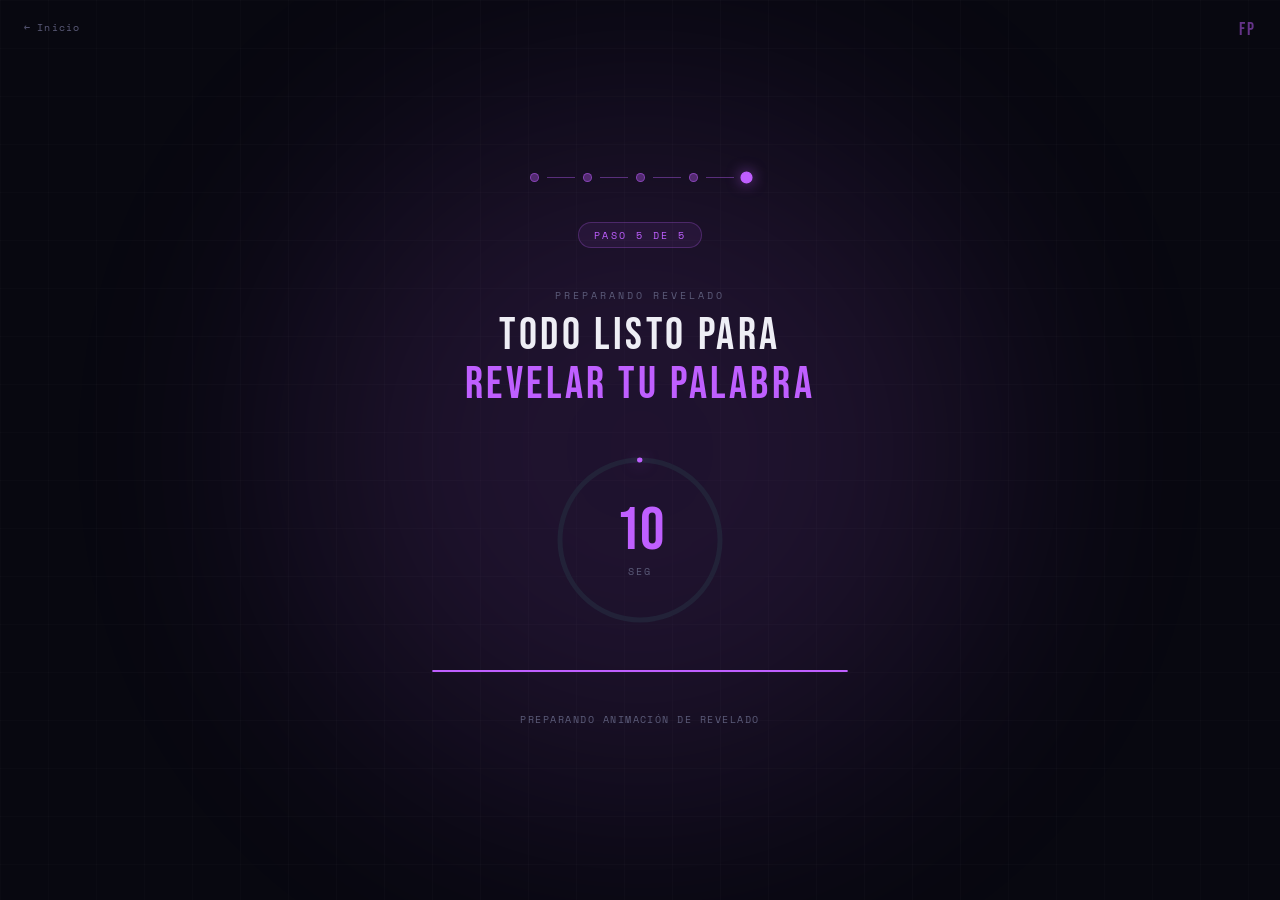
<file: espera/paso5.html>
<!DOCTYPE html>
<html lang="es">
<head>
  <meta charset="UTF-8"/>
  <meta name="viewport" content="width=device-width,initial-scale=1.0"/>
  <title>Formando Palabras · Paso 5 de 5</title>
  <meta http-equiv="X-Content-Type-Options" content="nosniff"/>
  <meta http-equiv="X-Frame-Options" content="DENY"/>
  <link rel="preconnect" href="https://fonts.googleapis.com"/>
  <link rel="preconnect" href="https://fonts.gstatic.com" crossorigin/>
  <link href="https://fonts.googleapis.com/css2?family=Syne:wght@700;800&family=Space+Mono&family=Bebas+Neue&display=swap" rel="stylesheet"/>
  <style>
    :root{
      --bg:#080810;--surface:#12121f;--surface2:#1a1a2e;--surface3:#222238;
      --border:rgba(255,255,255,0.07);--border2:rgba(255,255,255,0.12);
      --accent:#bf5fff;--accent-rgb:191,95,255;
      --text:#eeeef5;--text-2:#9898b8;--text-3:#5c5c7a;
      --f-head:'Syne',sans-serif;--f-display:'Bebas Neue',sans-serif;--f-mono:'Space Mono',monospace;
    }
    *,*::before,*::after{box-sizing:border-box;margin:0;padding:0}
    html{-webkit-font-smoothing:antialiased}
    body{
      background:var(--bg);color:var(--text);
      font-family:var(--f-head);
      min-height:100vh;overflow:hidden;
      display:flex;align-items:center;justify-content:center;
    }

    /* Grid overlay */
    body::before{
      content:'';position:fixed;inset:0;
      background-image:linear-gradient(rgba(255,255,255,.015) 1px,transparent 1px),linear-gradient(90deg,rgba(255,255,255,.015) 1px,transparent 1px);
      background-size:48px 48px;pointer-events:none;z-index:0;
    }

    /* Ambient blob única por paso */
    .blob{
      position:fixed;border-radius:50%;filter:blur(130px);
      opacity:.13;pointer-events:none;z-index:0;
      background:var(--accent);
      width:700px;height:700px;
      top:50%;left:50%;transform:translate(-50%,-50%);
      animation:pulse 4s ease-in-out infinite;
    }
    @keyframes pulse{0%,100%{transform:translate(-50%,-50%) scale(1);opacity:.13}50%{transform:translate(-50%,-50%) scale(1.15);opacity:.18}}

    /* Inner */
    .inner{
      position:relative;z-index:1;
      display:flex;flex-direction:column;
      align-items:center;gap:2.5rem;
      width:100%;max-width:480px;
      padding:2rem;text-align:center;
    }

    /* Step bar top */
    .steps{
      display:flex;gap:.5rem;align-items:center;
    }
    .sdot{
      width:9px;height:9px;border-radius:50%;
      background:var(--surface3);border:1px solid var(--border2);
      transition:all .3s;
    }
    .sdot.done{background:rgba(var(--accent-rgb),.35);border-color:rgba(var(--accent-rgb),.5)}
    .sdot.active{background:var(--accent);border-color:var(--accent);box-shadow:0 0 10px rgba(var(--accent-rgb),.6);transform:scale(1.35)}
    .sline{width:28px;height:1px;background:var(--border2);flex-shrink:0}
    .sline.done{background:rgba(var(--accent-rgb),.4)}

    /* Number badge */
    .step-badge{
      font-family:var(--f-mono);font-size:.6rem;letter-spacing:.25em;
      text-transform:uppercase;color:var(--accent);
      background:rgba(var(--accent-rgb),.08);
      border:1px solid rgba(var(--accent-rgb),.25);
      border-radius:99px;padding:.3rem .9rem;
    }

    /* Headline */
    .headline-top{
      font-family:var(--f-mono);font-size:.62rem;letter-spacing:.3em;
      text-transform:uppercase;color:var(--text-3);margin-bottom:.5rem;
    }
    .headline-main{
      font-family:var(--f-display);
      font-size:clamp(2rem,7vw,2.8rem);
      letter-spacing:.08em;line-height:1.1;color:var(--text);
    }
    .headline-main em{color:var(--accent);font-style:normal}

    /* Ring */
    .ring-wrap{position:relative;width:180px;height:180px;flex-shrink:0}
    .ring-wrap svg{transform:rotate(-90deg)}
    .ring-track{fill:none;stroke:var(--surface3);stroke-width:5}
    .ring-fill{
      fill:none;stroke:var(--accent);stroke-width:5;
      stroke-linecap:round;stroke-dasharray:502;stroke-dashoffset:0;
      filter:drop-shadow(0 0 8px rgba(var(--accent-rgb),.65));
    }
    .ring-center{
      position:absolute;inset:0;
      display:flex;flex-direction:column;align-items:center;justify-content:center;gap:.1rem;
    }
    .ring-num{font-family:var(--f-display);font-size:3.8rem;color:var(--accent);line-height:1}
    .ring-unit{font-family:var(--f-mono);font-size:.6rem;color:var(--text-3);letter-spacing:.2em;text-transform:uppercase}

    /* Progress bar */
    .bar-wrap{width:100%;height:2px;background:var(--surface3);border-radius:99px;overflow:hidden}
    .bar-fill{height:100%;background:var(--accent);border-radius:99px;width:0%;box-shadow:0 0 8px rgba(var(--accent-rgb),.5)}

    /* Status */
    .status{font-family:var(--f-mono);font-size:.62rem;letter-spacing:.15em;text-transform:uppercase;color:var(--text-3)}

    /* Back link */
    .back-link{
      position:fixed;top:1.2rem;left:1.5rem;z-index:10;
      font-family:var(--f-mono);font-size:.65rem;color:var(--text-3);
      letter-spacing:.1em;text-decoration:none;
      display:flex;align-items:center;gap:.4rem;
      transition:color .2s;
    }
    .back-link:hover{color:var(--accent)}
    .back-link::before{content:'←'}

    /* Page title top-right */
    .page-id{
      position:fixed;top:1.2rem;right:1.5rem;z-index:10;
      font-family:var(--f-display);font-size:1.1rem;
      color:var(--accent);letter-spacing:.1em;opacity:.5;
    }

    /* Entrance animation */
    .inner{animation:fadeUp .45s cubic-bezier(.22,1,.36,1) both}
    @keyframes fadeUp{from{opacity:0;transform:translateY(20px)}to{opacity:1;transform:translateY(0)}}
  </style>
</head>
<body>

<div class="blob"></div>
<a class="back-link" href="../index.html">Inicio</a>
<div class="page-id">FP</div>

<div class="inner">

  <!-- Dots -->
  <div class="steps" id="steps"></div>

  <!-- Badge -->
  <div class="step-badge">Paso 5 de 5</div>

  <!-- Headline -->
  <div>
    <div class="headline-top">PREPARANDO REVELADO</div>
    <div class="headline-main">Todo listo para<br/><em>revelar tu palabra</em></div>
  </div>

  <!-- Ring -->
  <div class="ring-wrap">
    <svg width="180" height="180" viewBox="0 0 180 180" aria-hidden="true">
      <circle class="ring-track" cx="90" cy="90" r="80"/>
      <circle class="ring-fill" cx="90" cy="90" r="80" id="ring"/>
    </svg>
    <div class="ring-center">
      <div class="ring-num" id="num">11</div>
      <div class="ring-unit">seg</div>
    </div>
  </div>

  <!-- Bar -->
  <div class="bar-wrap"><div class="bar-fill" id="bar"></div></div>

  <!-- Status -->
  <div class="status">preparando animación de revelado</div>

</div>

<script>
const SECS     = 11;
const STEP     = 5;
const TOTAL    = 5;
const NEXT_URL = '../index.html?reveal=1';

// Dots
(function(){
  const wrap = document.getElementById('steps');
  for(let i=1;i<=TOTAL;i++){
    const d=document.createElement('div');
    d.className='sdot'+(i<STEP?' done':i===STEP?' active':'');
    wrap.appendChild(d);
    if(i<TOTAL){
      const l=document.createElement('div');
      l.className='sline'+(i<STEP?' done':'');
      wrap.appendChild(l);
    }
  }
})();

// Guardar palabra generada si no existe
if(!sessionStorage.getItem('fp_word')){
  const L='ABCDEFGHIJKLMNOPQRSTUVWXYZ';
  sessionStorage.setItem('fp_word',[0,1,2,3].map(()=>L[Math.floor(Math.random()*26)]).join(''));
}

// Countdown
let rem = SECS;
const numEl  = document.getElementById('num');
const ringEl = document.getElementById('ring');
const barEl  = document.getElementById('bar');
const C      = 2*Math.PI*80;

numEl.textContent = rem;
ringEl.style.transition='none';
ringEl.style.strokeDashoffset='0';
barEl.style.transition='none';
barEl.style.width='0%';

requestAnimationFrame(()=>requestAnimationFrame(()=>{
  ringEl.style.transition=`stroke-dashoffset ${SECS}s linear`;
  ringEl.style.strokeDashoffset=C;
  barEl.style.transition=`width ${SECS}s linear`;
  barEl.style.width='100%';
}));

const iv=setInterval(()=>{
  rem--;
  numEl.textContent=rem;
  if(rem<=0){
    clearInterval(iv);
    window.location.href=NEXT_URL;
  }
},1000);
</script>
</body>
</html>
</file>
